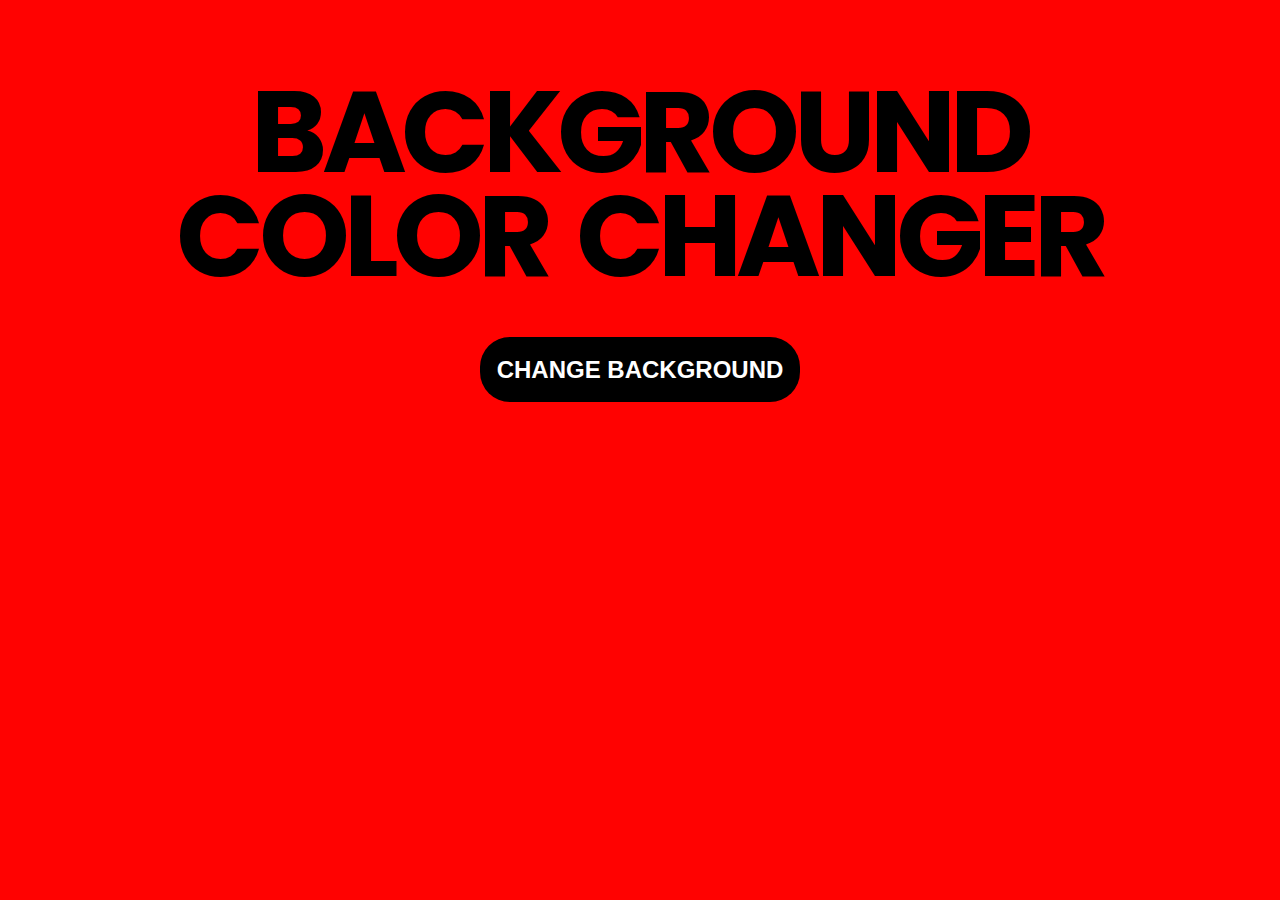
<file: desafio_background_Color_Changer/index.html>
<!DOCTYPE html>
<html lang="pt-br">
<head>
    <meta charset="UTF-8">
    <meta name="viewport" content="width=device-width, initial-scale=1.0">
    <link href="https://fonts.googleapis.com/css2?family=Poppins:wght@900&display=swap" rel="stylesheet">
    <link rel="stylesheet" href="./css/style.css">
    <title>Background Color</title>
</head> 
<body>
    <div id='header-color'>
        <div id="title">
            <h1>background<br>color changer</h1>
        </div>
        <div id='space-button'>
            <button type="button" id="changer_color"> Change Background</button>
        </div>
    </div>
    <script src="./js/script.js"></script>
</body>
</html>
</file>
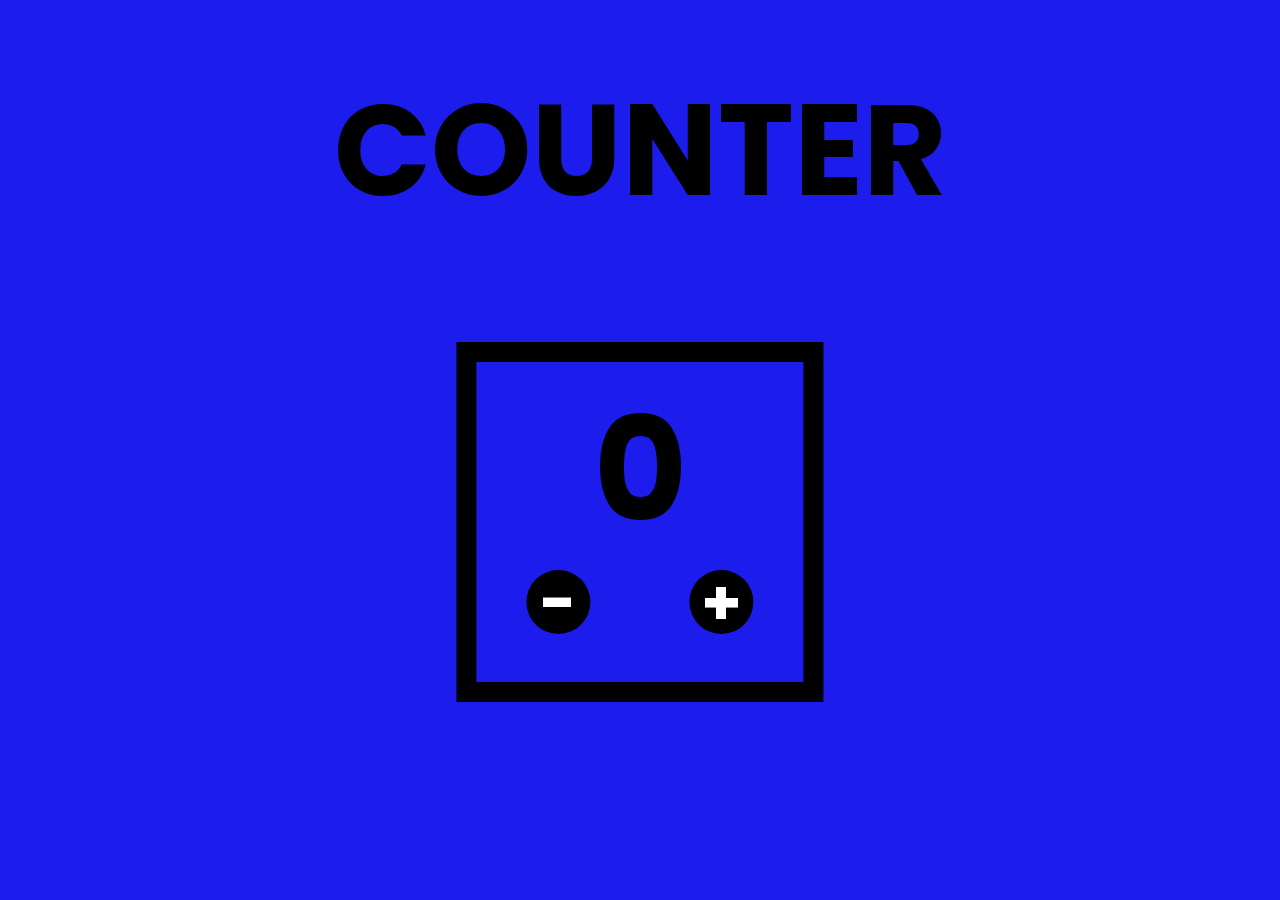
<file: desafio_counter/index.html>
<!DOCTYPE html>
<html lang="pt-BR">
<head>
    <meta charset="UTF-8">
    <meta name="viewport" content="width=device-width, initial-scale=1.0">
    <link href="https://fonts.googleapis.com/css2?family=Poppins:wght@900&display=swap" rel="stylesheet">
    <link rel="stylesheet" href="./css/style.css">
    <title>Counter</title>
</head>
<body>
    <main class="main-page">
        <h1 class="main-title" onclick="zerar()">Counter</h1>
        <div class="box-counter">
            <h2 class="number-counter">0</h2>
            <div class="button button-subtraction" onclick="subtrair()">-</div>
            <div class="button button-sum" onclick="soma()">+</div>
        </div>
    </main>
    <script src="./js/script.js"></script>
</body>
</html>
</file>
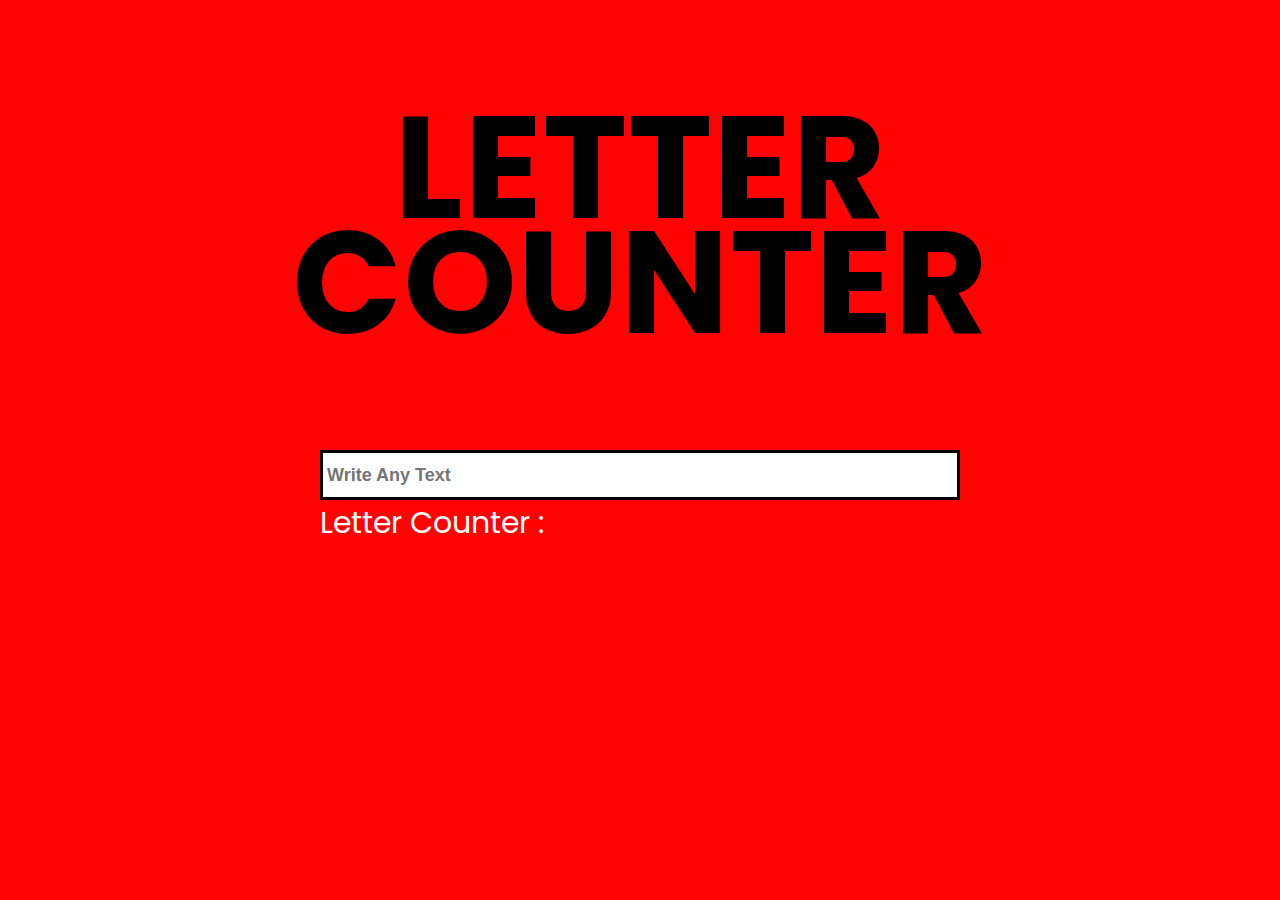
<file: desafio_letter_Counter/index.html>
<!DOCTYPE html>
<html lang="pt-br">
<head>
    <meta charset="UTF-8">
    <meta name="viewport" content="width=device-width, initial-scale=1.0">
    <link href="https://fonts.googleapis.com/css2?family=Poppins:wght@900&display=swap" rel="stylesheet">
    <link rel="stylesheet" href="./css/style.css">
    <script src="./js/script.js"></script>
    <title>letter counter</title>
</head>
<body>
    <div id='header-color'>
        <div class="area1">
            <h1 onclick="limpar()" >letter<br>counter</h1>
        </div>
        <div class="area2">
            <form class="form-input">
                <input type="text" id='input-text' placeholder="write any text
                " oninput="letter_length()">
                <label for="input-text" id="label-input">Letter Counter :</label>
                <p id='p-input'></p>
            </form>
        </div>
    </div>
</body>
</html>
</file>
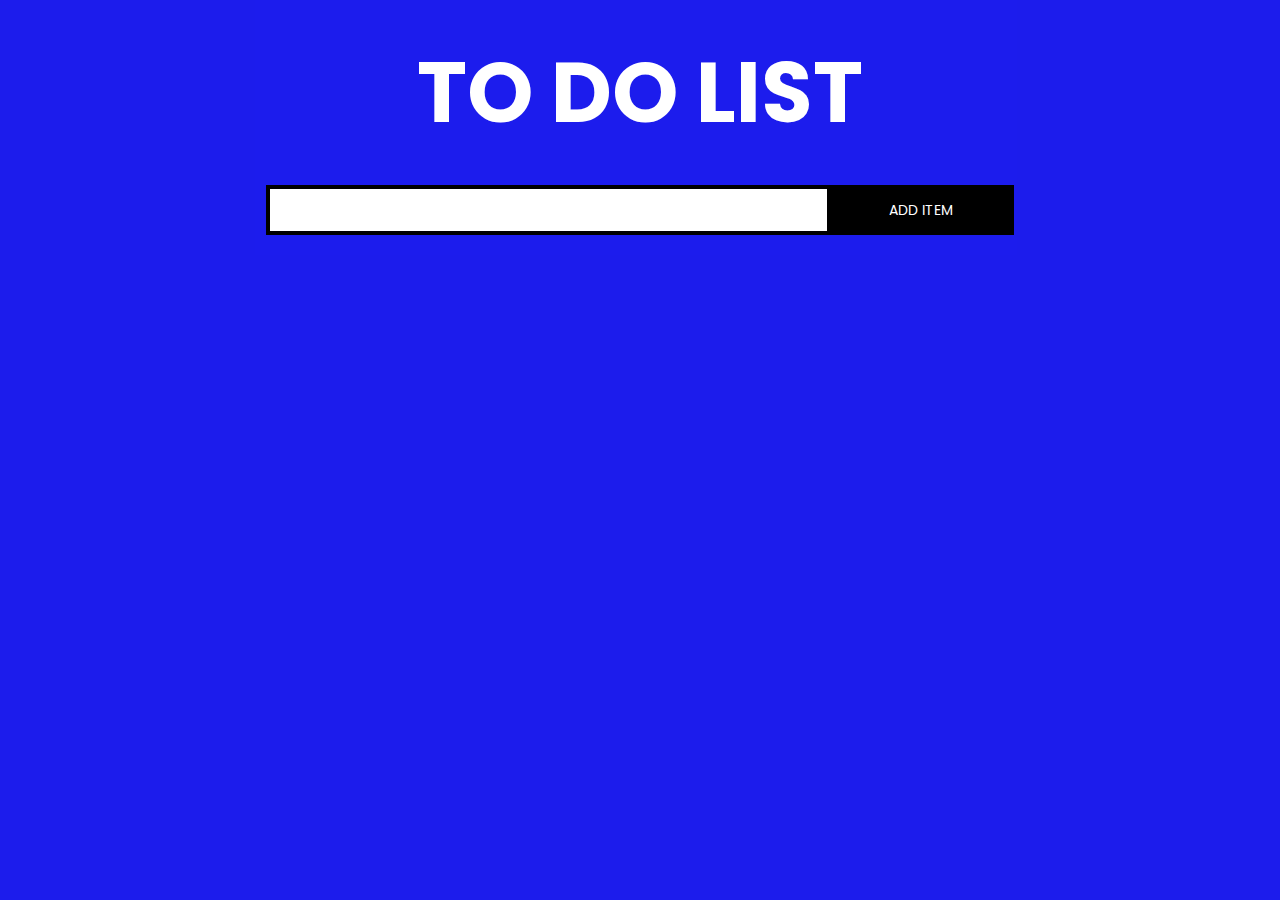
<file: desafio_todo_List/index.html>
<!DOCTYPE html>
<html lang="pt-br">
  <head>
    <meta charset="UTF-8" />
    <meta name="viewport" content="width=device-width, initial-scale=1.0" />
    <link
      href="https://fonts.googleapis.com/css2?family=Poppins:wght@900&display=swap"
      rel="stylesheet"
    />
    <link rel="stylesheet" href="./css/style.css" />
    <title>To Do List</title>
  </head>
  <body>
    <div class="container">
      <header>
        <h1>TO DO LIST</h1>
      </header>
      <main>
        <section class="createToDo">
          <input type="text" id="inputToDo" class="style-todo" />
          <label class="button add" for="inputToDo">ADD ITEM</label>
        </section>
        <section class="listToDo"></section>
      </main>
    </div>
    <script src="./js/script.js"></script>
  </body>
</html>
</file>
<file: desafio_background_Color_Changer/css/style.css>
* {
    margin: 0;
    padding: 0;
    border: 0;
}
html, body {
    position: relative;
    font-family: 'Poppins', sans-serif;
    height: 100%;
    width: 100%;
 
    }
#header-color {
    height: 100%;
    width: 100%;
    background-color: #FF0201;
    display: flex;
    flex-direction: column;
    align-items: center;
} 

#title {
    width: 100%;
}

h1 {
    position: relative;
    margin-top: 80px;
    text-transform: uppercase;
    font-size: 9vw;
    line-height: .9em;
    letter-spacing: -0.05em;
    word-spacing: 10px;
    text-align: center;
    color: #000;
}
#space-button {
    position: relative;
    width: 100%;
    height: 100px;
    margin-top: 50px;
    display: flex;
    justify-content: center;
    
}
#changer_color {
    width: 25%;
    height: 65%;
    padding: 15px;
    border: none;
    border-radius: 30px;
    font-size: 1.5em;
    font-weight: bold;
    text-transform: uppercase;
    color: #fff;
    background-color: #000;
    cursor: pointer;
    outline: none;
}
</file>
<file: desafio_counter/css/style.css>
* {
    margin: 0;
    padding: 0;
    border: 0;

}

html, body {
    position: relative;
    font-family: 'Poppins', sans-serif;
    height: 100%;
    width: 100%;
    color: #000;
    outline: none;
    background-color: rgba(26, 26, 236, 0.911);
    display: flex;
    align-items: center;
    justify-content: center;
 }

 .main-page {
    position: relative;
    height: 80%;
    width: 80%;

 }

 .main-title {
    position: relative;
    top: 0;
    text-transform: uppercase;
    font-size: 8em;
    line-height: .8em;
    letter-spacing: .0em;
    text-align: center;
    color: #000;
    transition: 500ms;
    padding: 10px;
    cursor: pointer;
 }

 .box-counter {
     position: absolute;
     height: 300px;
     min-width: 30%;
     top: 60%;
     left: 50%;
     transform: translate( -50% , -50%);
     border: 20px solid #000;
     padding: 10px;
 }

 .number-counter {
    padding: 10px;
    margin-top: -20px;
    font-size: 9em;
    text-align: center;
    transition: 500ms;
 }

 .button {
    position: absolute;
    width: 1em;
    height: 1em;
    border-radius: 1em;    
    font-size: 4em;
    font-weight: bold;
    background-color: #000;
    color: #fff;
    display: flex;
    justify-content: center;
    align-items: center;
    transition: 500ms;
    cursor: pointer;
 }

 .button-subtraction {
    position: absolute;
    top: 75%;
    left: 25%;
    transform: translate( -50% , -50%);
 }
 .button-sum {
    position: absolute;
    top: 75%;
    left: 75%;
    transform: translate( -50% , -50%);
 }

 .button:hover {
    background-color: #fff;
    color: #000;
 }

.main-title:hover {
    color: #fff;
 }

 .box-counter:hover {
    border-color: #fff;
 }
::selection {
   background: none;
 } 
 @media only screen and (max-width:1024px) and (min-width:510px) {
   .main-page {
      padding: 40px;
   }
   .main-title {
      position: relative;
      top: 10%;
      text-transform: uppercase;
      font-size: 8rem;
      padding: 10px;
      margin: auto;
   }
   .box-counter {
      position: absolute;
      height: 400px;
      width: 50%;
      top: 60%;
      left: 50%;
      transform: translate( -50% , -50%);
      border: 30px solid #000;
      padding: 10px;
   }
   .number-counter {
      font-size: 12rem;
   }
   .button {
      position: absolute;
      width: 1em;
      height: 1em;
      border-radius: 1em;    
      font-size: 6em;
   }
  
}

 @media only screen and (max-width:500px) {
      .main-title {
         position: relative;
         top: 10%;
         text-transform: uppercase;
         font-size: 3.2rem;
         padding: 10px;
         margin: auto;
      }
      .box-counter {
         position: absolute;
         top: 50%;
         height: 250px;
         width: 80%;
         border: 15px solid #000;
         padding: 5px;
         margin-top: 50px;
         box-sizing: border-box;
     }
     .number-counter {
      font-size: 6em;
      }
      .button {
         font-size: 3em;
      }

}
</file>
<file: desafio_letter_Counter/css/style.css>
* {
    margin: 0;
    padding: 0;
    border: 0;
}

html, body {
    font-family: 'Poppins', sans-serif;
    width: 100%;
    height: 100%;
    font-size: 16px;
    }

#header-color {
    width: 100%;
    height: 100%;
    background-color: #FF0201;
    display: grid;
    grid-template-rows: 50% 50%;
    grid-template-areas: "area1" "area2";
}   
.area1 {
    display: flex;
    align-items: center;
    justify-content: center;
    grid-area: area1;
}
.area2 {
    display: flex;
    align-items: flex-start;
    justify-content: center;
    grid-area: area2;
}
.area1 h1 {
    text-transform: uppercase;
    font-size: 9rem;
    text-align: center;
    word-spacing: -5px;
    letter-spacing: 1px;
    line-height: .8;
    color: #000;
    cursor: pointer;
}
.area2 .form-input {
    width: 50%;
    height: 150px;
}
.form-input #input-text {
    display: block;
    width: 100%;
    height: 50px;
    padding: 4px;
    border: 3px solid #000;
    font-size: 18px;
    font-weight: bold;
    outline: none;
    box-sizing: border-box;
}
.form-input #label-input {
    top: 100px;
    font-size: 30px;
    color: #fff;
}
.form-input #p-input {
    display: inline-block;
    margin-left: 10px;
    font-size: 30px;
    color: #fff;
}
.form-input #input-text::placeholder {
    font-size: 18px;
    text-transform: capitalize;

}
::selection {
   background: none;
 }

@media only screen and (max-width:800px) and (min-width:500px) {
    .area2 .form-input {
        width: 85%;
        height: 200px;
    }
    .form-input #label-input {
        top: 100px;
        font-size: 4em;
        color: #fff;
    }
    .form-input #p-input {
        font-size: 4em;
    }
    .form-input #input-text {
        height: 70px;
        font-size: 3em;
    }


}

@media only screen and (max-width:500px) {
    .area1 h1 {

        font-size: 3.9em;
        word-spacing: -5px;
        letter-spacing: 1px;
        line-height: .8;
    }
    .area2 .form-input {
        width: 85%;
        height: 150px;
    }
    .form-input #label-input {
        top: 100px;
        font-size: 1.5em;
        color: #fff;
    }
    .form-input #p-input {
        font-size: 1.5em;
    }

}
</file>
<file: desafio_todo_List/css/style.css>
:root {
  font-size: 62.5%;
}

* {
  margin: 0;
  padding: 0;
  box-sizing: border-box;
}

html,
body {
  font-family: "Poppins", sans-serif;
  font-size: 16px;
  background-color: rgba(26, 26, 236, 0.911);
}

.container {
  max-width: 90vw;
  min-height: 100vh;
  display: flex;
  flex-direction: column;
  justify-content: flex-start;
  align-items: center;
  margin: 0 auto;
}

header,
main {
  display: flex;
  justify-content: center;
  align-items: center;
  width: clamp(90vw, 70%, 90vw);
}

header h1 {
  font-size: clamp(3rem, 8vw, 8.4rem);
  margin-top: 3rem;
  color: #fff;
}

main {
  flex-direction: column;
  margin-top: 3rem;
}

section,
.todo {
  display: flex;
  align-items: center;
  width: 100%;
}

section.createToDo {
  margin-bottom: 2rem;
}

.listToDo {
  justify-content: center;
  flex-direction: column;
}

.todo {
  margin-bottom: 8px;
}

.style-todo {
  padding: 10px;
  width: 75%;
  height: 50px;
  border: 4px solid #000;
  border-right: 0;
  font-weight: bold;
  background-color: #fff;
  overflow: hidden;
}

input[type="text"] {
  font-family: "Poppins", sans-serif;
  appearance: none;
  border-radius: 0;
  font-weight: bold;
  font-size: clamp(16px, 1.5rem, 2rem);
}

.button {
  font-size: clamp(14px, 1rem, 2rem);
  height: 50px;
  flex-grow: 1;
  border: 4px solid #000;
  display: flex;
  justify-content: center;
  align-items: center;
  color: #fff;
  cursor: pointer;
}

.button.add {
  background-color: #000;
}

.button.remove {
  background-color: rgb(255, 0, 0);
}

@media (min-width: 700px) {
  header,
  main {
    width: clamp(50vw, 65%, 90vw);
  }
}
</file>
